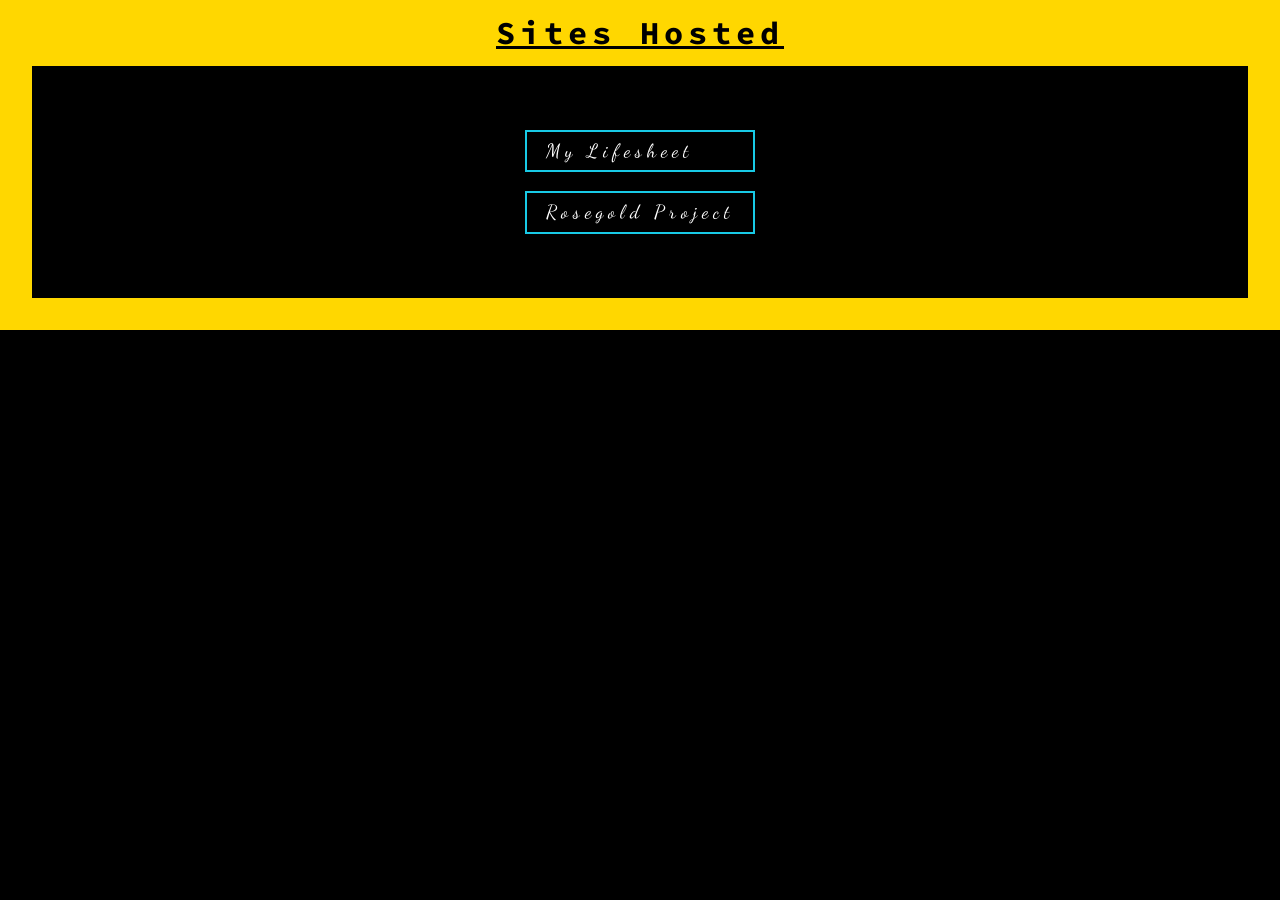
<file: index.html>
<!DOCTYPE html>
<html>
  <head>
    <meta charset="utf-8" />
    <meta name="viewport" content="width=device-width, initial-scale=1.0" />
    <link
      href="https://fonts.googleapis.com/css?family=Dancing+Script|Source+Code+Pro&display=swap"
      rel="stylesheet"
    />
    <style type="text/css">
      html,
      body {
        background-color: black;
        letter-spacing: 5px;
        height: 100%;
        margin: 0;
      }
      h1 {
        font-family: 'Source Code Pro', monospace;
        margin: 0;
        padding: 0.4em 0;
        font-weight: bold;
      }
      .primary-bg {
        background-color: #ffd700;
      }
      a {
        font-family: 'Dancing Script', cursive;
        border: #18cae6 2px solid;
        display: block;
        font-size: 1.2em;
        line-height: 2em;
        text-decoration: none;
        color: white;
      }
      a:hover {
        border: #df740c 2px solid;
        color: #fff;
      }
      .center {
        text-align: center;
      }
      .a-left {
        text-align: left;
      }
      .mv-4 {
        margin: 4em 0;
      }
      .mh-1 {
        margin: 0 1em;
      }
      .mb-1 {
        margin-bottom: 1em;
      }
      .ph-2 {
        padding: 0 1em;
      }
      .d-inblock {
        display: inline-block;
      }
      .h-100 {
        height: 90%;
      }
      .borders {
        border-bottom: #ffd700 2em solid;
        border-left: #ffd700 2em solid;
        border-right: #ffd700 2em solid;
      }
    </style>
    <title>WELCOME</title>
  </head>
  <body>
    <div class="center h-100">
      <h1 class="primary-bg center"><u>Sites Hosted</u></h1>
      <div class="borders">
        <div class="d-inblock mv-4">
          <div class="a-left mh-1">
            <a class="ph-2 mb-1 text-white" href="./cv/">My Lifesheet</a>
            <!-- <a class="ph-2 mb-1 text-white" href="https://nes.xtealer.ml/">Nes Emulator</a> -->
            <!-- <a class="ph-2 mb-1 text-white" href="https://eurus2019.xtealer.ml/">Electric Cars</a> -->
            <a class="ph-2 text-white" href="https://rosegold.ga/"
              >Rosegold Project</a
            >
          </div>
        </div>
      </div>
    </div>
  </body>
</html>
</file>
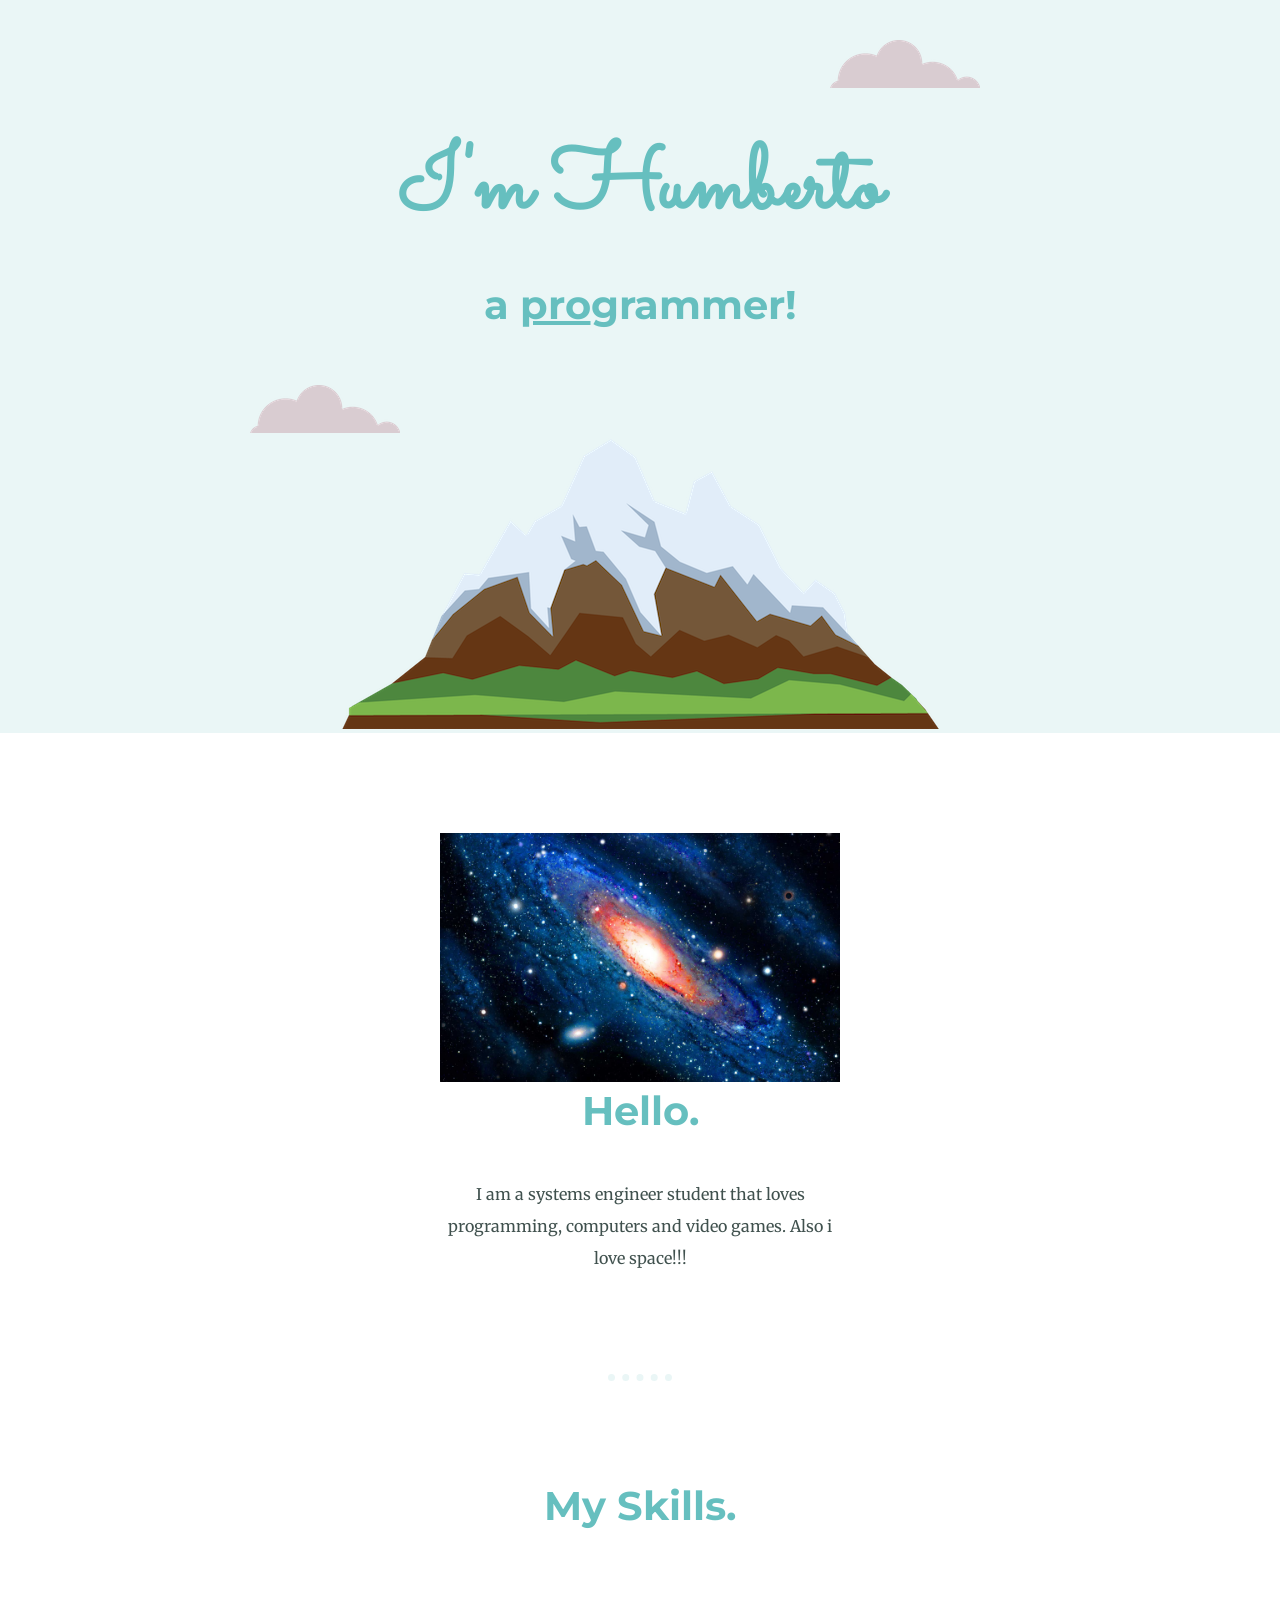
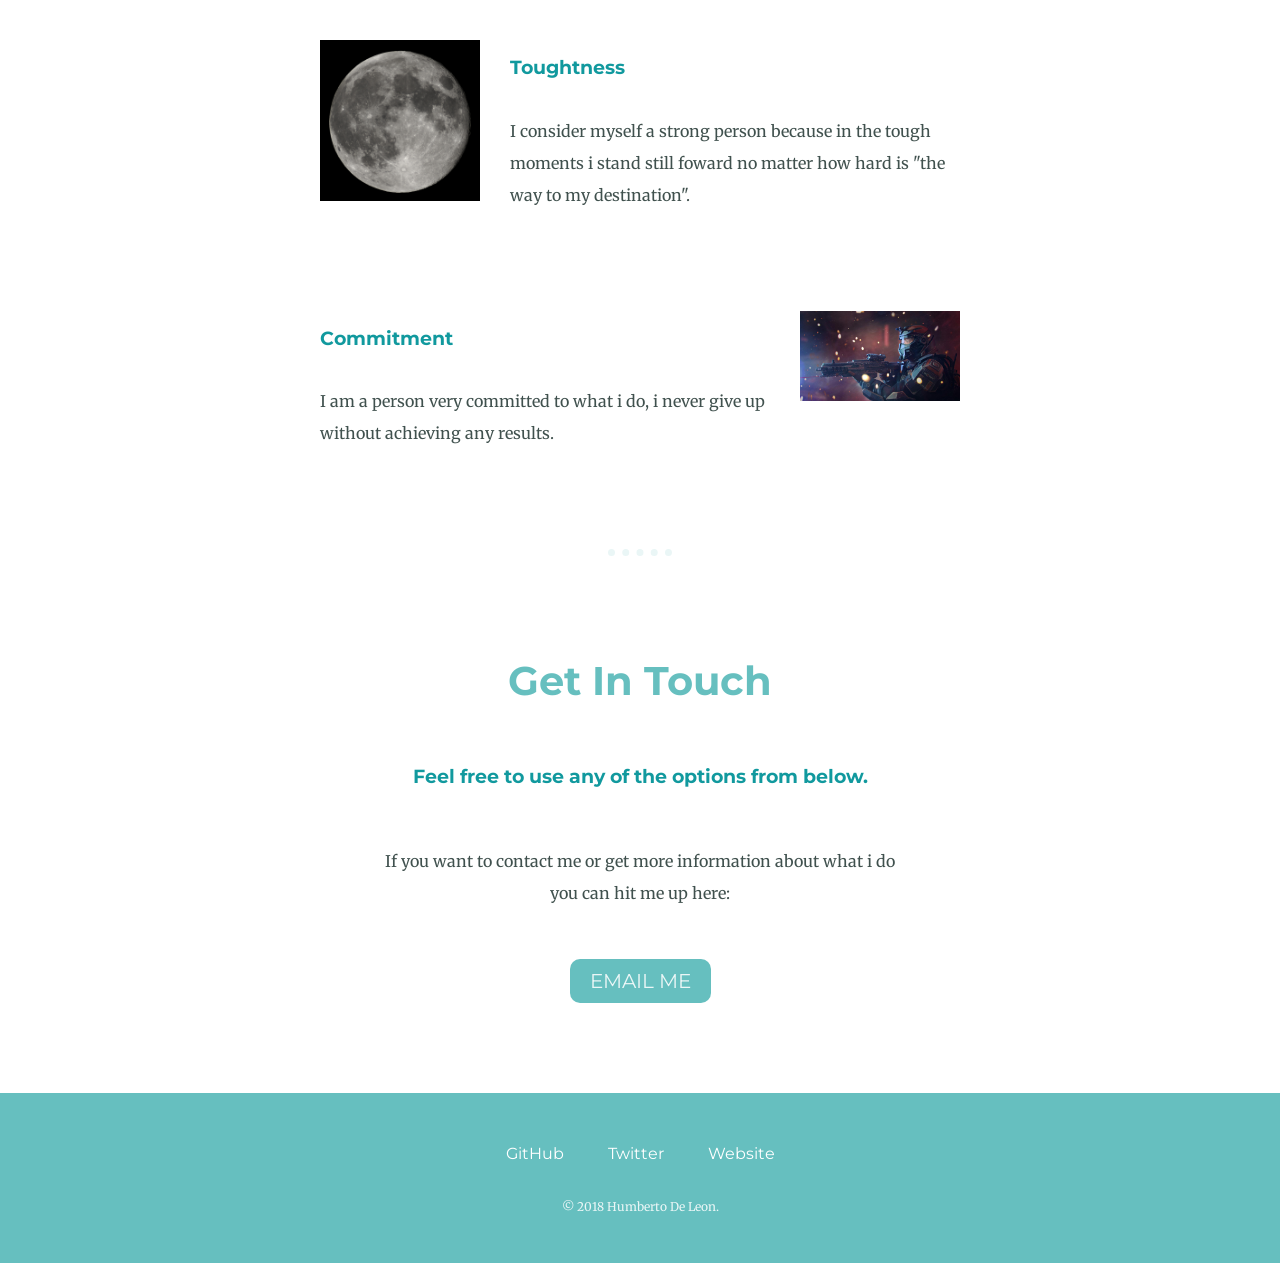
<file: cv/index.html>
<!DOCTYPE html>
<html lang="en" dir="ltr">
  <head>
    <meta charset="utf-8">
    <meta name="viewport" content="width=device-width, initial-scale=1.0">
    <title>Humberto De Leon</title>
    <link rel="stylesheet" href="./css/styles.css">
    <link rel="icon" href="./favicon.ico">
    <link href="https://fonts.googleapis.com/css?family=Merriweather|Montserrat|Sacramento" rel="stylesheet">
  </head>
  <body>
    <div class="top-container">
      <img class="top-cloud" src="./images/cloud.png" alt="cloud-img">
      <h1>I'm Humberto</h1>
      <h2>a <span class="text-liner">pro</span>grammer!</h2>
      <img class="bottom-cloud" src="./images/cloud.png" alt="cloud-img">
      <img src="./images/mountain.png" alt="mountain-img">
    </div>
    <div class="middle-container">
      <div class="profile">
        <img class="darkbluegalaxy-image" src="./images/darkbluegalaxy.jpg" alt="bluegalaxy-img">
        <h2>Hello.</h2>
        <p class="intro-text">I am a systems engineer student that loves programming, computers and video games. Also i love space!!!</p>
      </div>
      <hr>
      <div class="skills">
        <h2>My Skills.</h2>
        <div class="skill-row">
          <img class="fullmoon-image" src="./images/fullmoon.jpg" alt="fullmoon-img">
          <h3>Toughtness</h3>
          <p>I consider myself a strong person because in the tough moments i stand still foward no matter how hard is "the way to my destination".</p>
        </div>
        <div class="skill-row">
          <img class="mcrnofficer-image" src="./images/mcrn-officer.jpg" alt="mcrnofficer-img">
          <h3>Commitment</h3>
          <p>I am a person very committed to what i do, i never give up without achieving any results.</p>
        </div>
      </div>
      <hr>
      <div class="contact-me">
        <h2>Get In Touch</h2>
        <h3>Feel free to use any of the options from below.</h3>
        <p class="contact-paragraph">If you want to contact me or get more information about what i do you can hit me up here:</p>
        <a class="butn" href="mailto:humberto0118@gmail.com">EMAIL ME</a>
      </div>
    </div>
    <div class="bottom-container">
      <a class="footer-link" href="https://github.com/xtealer00/">GitHub</a>
      <a class="footer-link" href="https://twitter.com/xtealer00/">Twitter</a>
      <a class="footer-link" href="https://xtealer.github.io/democv/">Website</a>
      <p class="copyright-paragraph">© 2018 Humberto De Leon.</p>
    </div>
  </body>
</html>
</file>
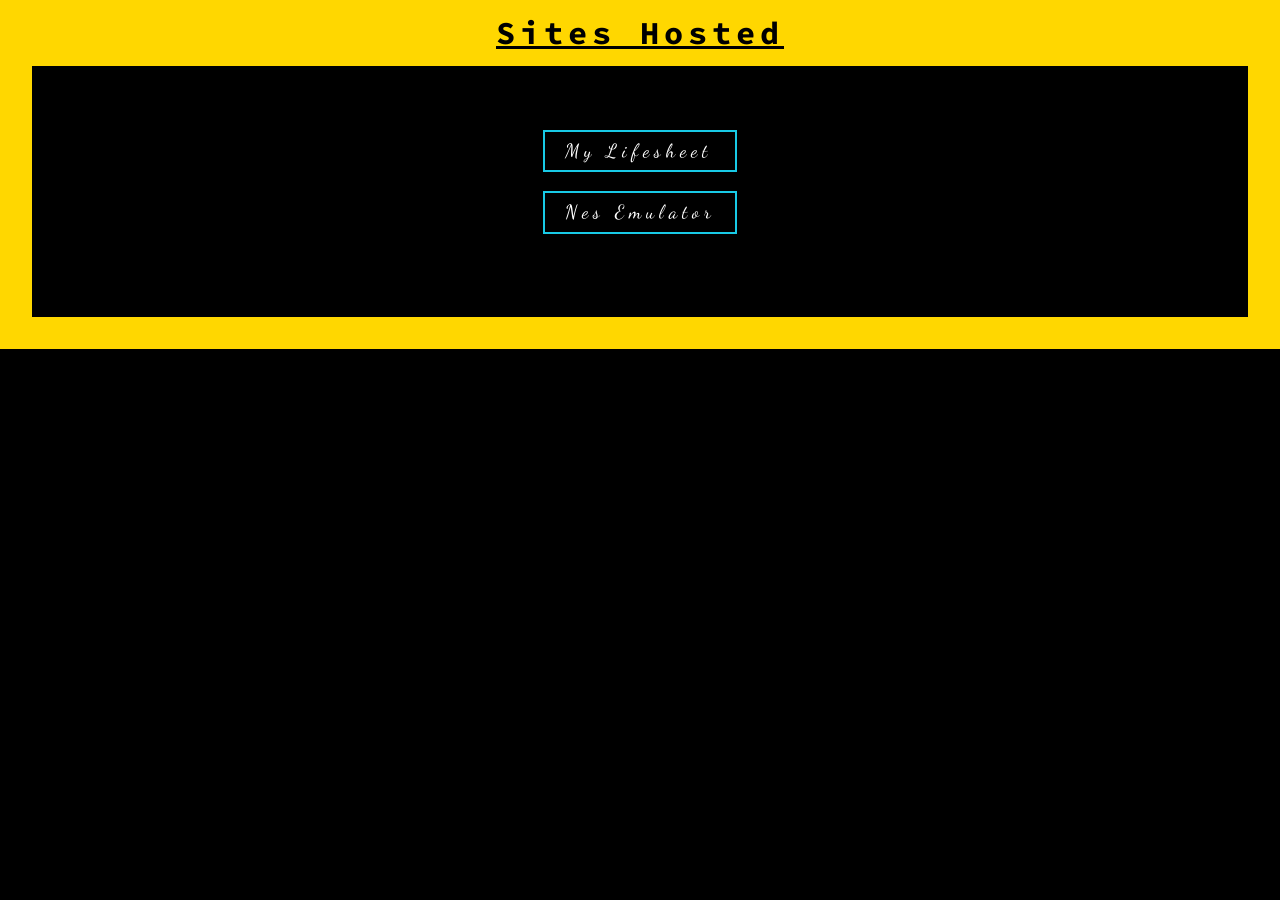
<file: public/html/index.html>
<!DOCTYPE html>
<html>

<head>
  <meta charset="utf-8" />
  <meta name="viewport" content="width=device-width, initial-scale=1.0" />
  <link href="https://fonts.googleapis.com/css?family=Dancing+Script|Source+Code+Pro&display=swap" rel="stylesheet" />
  <style type="text/css">
    html,
    body {
      background-color: black;
      letter-spacing: 5px;
      height: 100%;
      margin: 0;
    }

    h1 {
      font-family: 'Source Code Pro', monospace;
      margin: 0;
      padding: 0.4em 0;
      font-weight: bold;
    }

    .primary-bg {
      background-color: #ffd700;
    }

    a {
      font-family: 'Dancing Script', cursive;
      border: #18cae6 2px solid;
      display: block;
      font-size: 1.2em;
      line-height: 2em;
      text-decoration: none;
      color: white;
    }

    a:hover {
      border: #df740c 2px solid;
      color: #fff;
    }

    .center {
      text-align: center;
    }

    .a-left {
      text-align: left;
    }

    .mv-4 {
      margin: 4em 0;
    }

    .mh-1 {
      margin: 0 1em;
    }

    .mb-1 {
      margin-bottom: 1em;
    }

    .ph-2 {
      padding: 0 1em;
    }

    .d-inblock {
      display: inline-block;
    }

    .h-100 {
      height: 90%;
    }

    .borders {
      border-bottom: #ffd700 2em solid;
      border-left: #ffd700 2em solid;
      border-right: #ffd700 2em solid;
    }
  </style>
  <title>WELCOME</title>
</head>

<body>
  <div class="center h-100">
    <h1 class="primary-bg center"><u>Sites Hosted</u></h1>
    <div class="borders">
      <div class="d-inblock mv-4">
        <div class="a-left mh-1">
          <a class="ph-2 mb-1 text-white" href="./cv/">My Lifesheet</a>
          <a class="ph-2 mb-1 text-white" href="https://nes.xtealer.ml/">Nes Emulator</a>
          <!-- <a class="ph-2 mb-1 text-white" href="https://eurus2019.xtealer.ml/">Electric Cars</a> -->
          <!-- <a class="ph-2 text-white" href="https://rosegold.ga/"
              >Rosegold Project</a
            > -->
        </div>
      </div>
    </div>
  </div>
</body>

</html>
</file>
<file: cv/css/styles.css>
/************************* TAG SELECTORS *************************/

a {
  color: white;
  font-family: 'Montserrat', sans-serif;
  margin: 10px 20px;
  text-decoration: none;
}

a:hover {
  color: #EAF6F6;
}

body {
  font-family: 'Merriweather', serif;
  margin: 0;
  text-align: center;
}

h1 {
  color: #66BFBF;
  font-family: 'Sacramento', cursive;
  font-size: 5.625em;
  font-weight: bold;
  line-height: 2;
  margin: 0 auto;
}

h2 {
  color: #66BFBF;
  font-family: 'Montserrat', sans-serif;
  font-size: 2.5rem;
  font-weight: bold;
  margin-top: 0;
  padding-bottom: 10px;
}

h3 {
  color: #11999E;
  font-family: 'Montserrat', sans-serif;
  font-weight: bold;
  line-height: 3;
}

hr {
  border: none;
  border-top: 7px dotted #EAF6F6;
  margin: 100px auto;
  width: 5%;
}

p {
  color: #40514E;
  line-height: 2;
}

/************************* CLASS SELECTORS *************************/

.bottom-cloud {
  bottom: 300px;
  left: 250px;
  position: absolute;
}

.bottom-container {
  background-color: #66BFBF;
  height: 100px;
  padding: 50px 0 20px;
  position: relative;
}

.butn {
  -webkit-border-radius: 10;
  -moz-border-radius: 10;
  border-radius: 10px;
  font-family: 'Montserrat', sans-serif;
  color: #EAF6F6;
  font-size: 20px;
  background: #66BFBF;
  padding: 10px 20px 10px 20px;
  text-decoration: none;
}

.butn:hover {
  background: #2BC4AD;
  text-decoration: none;
}

.contact-me {
  margin: 50px 0;
}

.contact-paragraph {
  margin: 40px auto 60px;
  width: 40%;
}

.copyright-paragraph {
  color: #EAF6F6;
  font-size: 0.75rem;
  padding: 20px 0;
}

.darkbluegalaxy-image {
  height: auto;
  max-height: 300px;
  max-width: 400px;
  width: auto;
}

.text-liner {
  font-weight: bold;
  text-decoration: underline;
}

.fullmoon-image {
  width: 25%;
  float: left;
  margin-right: 1.9rem;
}

.intro-text {
  margin: auto;
  width: 30%;
}

.mcrnofficer-image {
  float: right;
  margin-left: 1.9rem;
  width: 25%;
}

.middle-container {
  margin: 100px 0;
}

.skill-row {
  line-height: 2;
  margin: 6.25rem auto;
  text-align: left;
  width: 50%;
}

.top-cloud {
  position: absolute;
  right: 300px;
  top: 40px;
}

.top-container {
  background-color: #EAF6F6;
  padding-top: 100px;
  position: relative;
}
</file>
